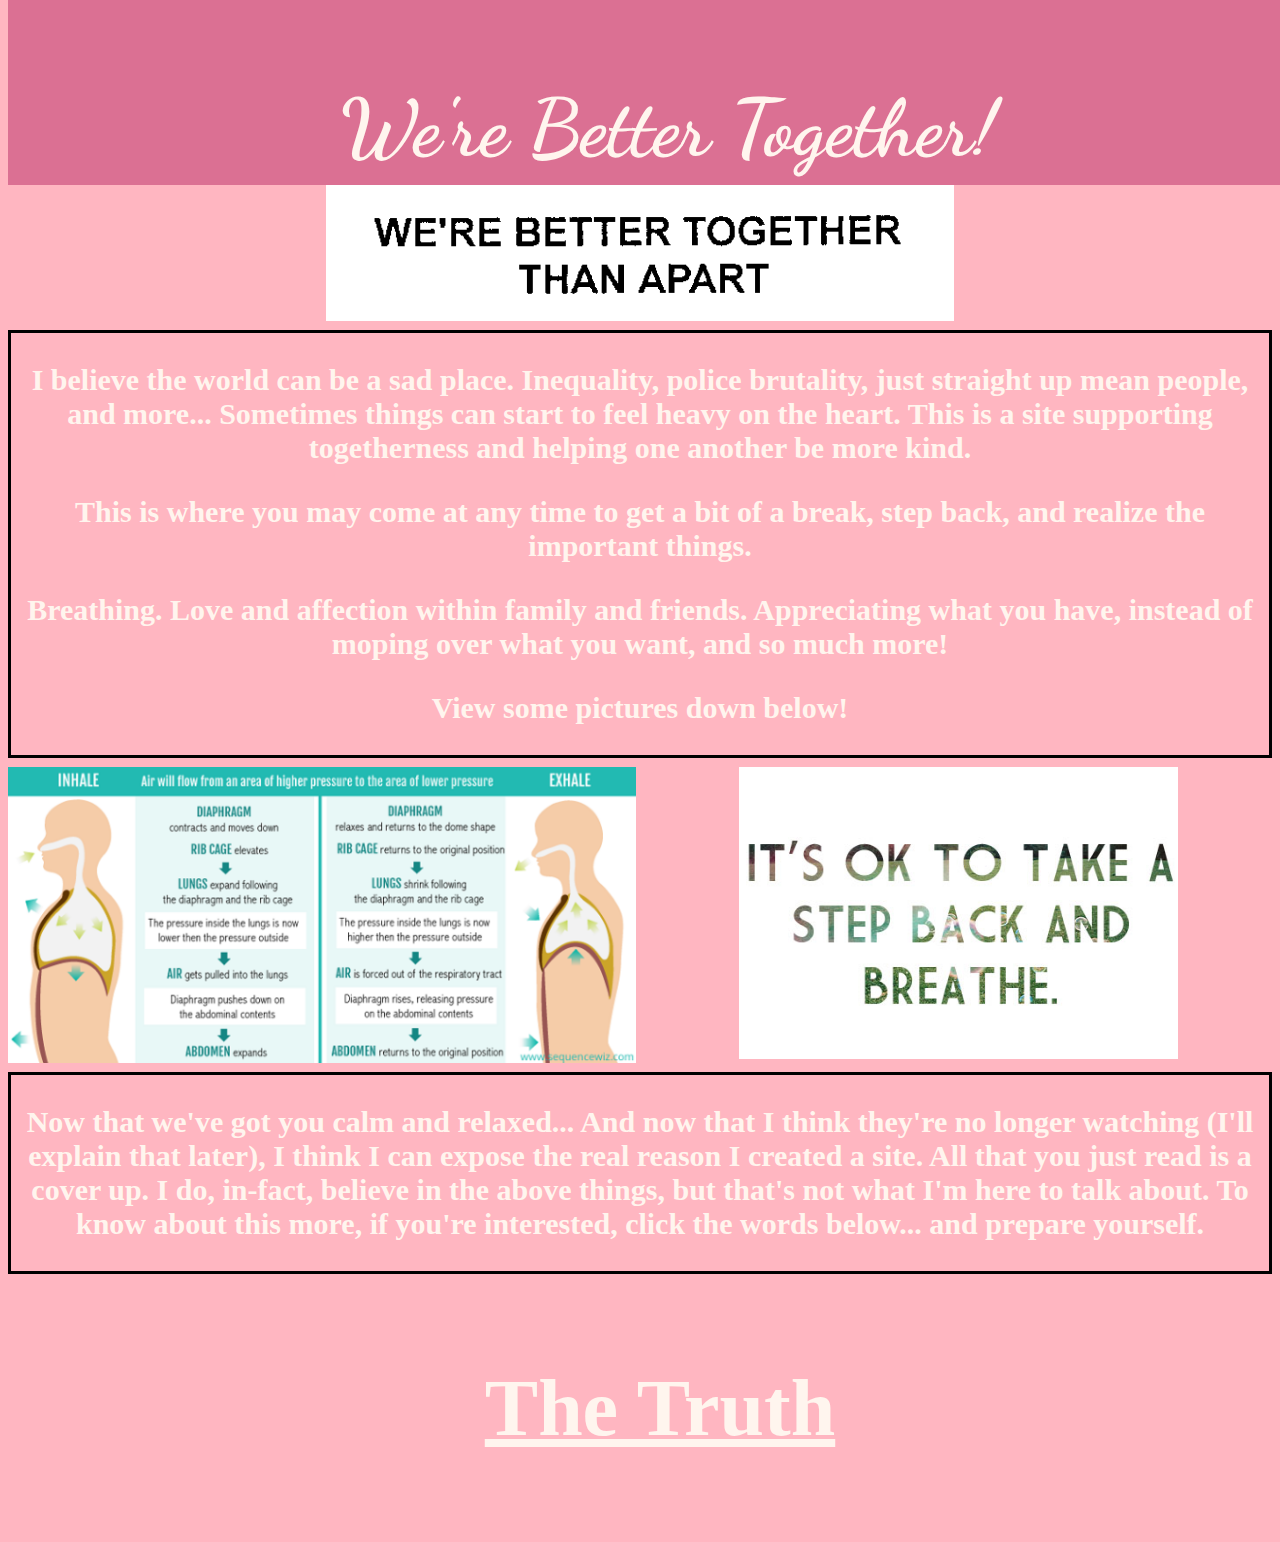
<file: index.html>
<!DOCTYPE html>
<html>
	<head>
		<title>Welcome!</title>
		<link href="style.css" type="text/css" rel="stylesheet">
		<link href="https://fonts.googleapis.com/css?family=Dancing+Script|Kaushan+Script|Pinyon+Script" rel="stylesheet">
	</head>
	<body>
		<center>
		<div class="header">
			<ul class="otis">
				<li>We're Better Together!</li>
			</ul>
		</div>
		</center>
		
		<div class="gap">
		</div>
		
		<div class="grid-4col">
			<div class="colspan1">
			</div>
		
			<div class="colspan2">
				<img src= "images/better.JPG" alt="If you see this the image didn't load! Sorry." class="center">
			</div>
		
			<div class="colspan1">
			</div>
		
			<div class="colspan4">
				<center><p>I believe the world can be a sad place. Inequality, police brutality, just straight up mean people, and more... Sometimes things can start to feel heavy on the heart. This is a site supporting togetherness and helping one another be more kind.</p></center><center><p>This is where you may come at any time to get a bit of a break, step back, and realize the important things.</p></center><center><p>Breathing. Love and affection within family and friends. Appreciating what you have, instead of moping over what you want, and so much more!</p></center><center><p>View some pictures down below!</p></center>
			</div>
		
			<div class="colspan2">
				<img src= "images/breathing.png" alt="If you see this the image didn't load! Sorry." class="center">
			</div>
		
			<div class="colspan2">
				<img src= "images/stepback.png" alt="If you see this the image didn't load! Sorry." class="center2">
			</div>
		
			<div class="colspan4">
				<center><p>Now that we've got you calm and relaxed... And now that I think they're no longer watching (I'll explain that later), I think I can expose the real reason I created a site. All that you just read is a cover up. I do, in-fact, believe in the above things, but that's not what I'm here to talk about. To know about this more, if you're interested, click the words below... and prepare yourself.</p></center>
			</div>
		
			<div class="colspan1">
			</div>
		
			<div class="colspan2">
				<center><ul>
					<a href="page2.html" class="otis"><li>The Truth</li></a>
				</ul></center>
			</div>
		
			<div class="colspan1">
			</div>
		
		</div>
	</body>
</file>
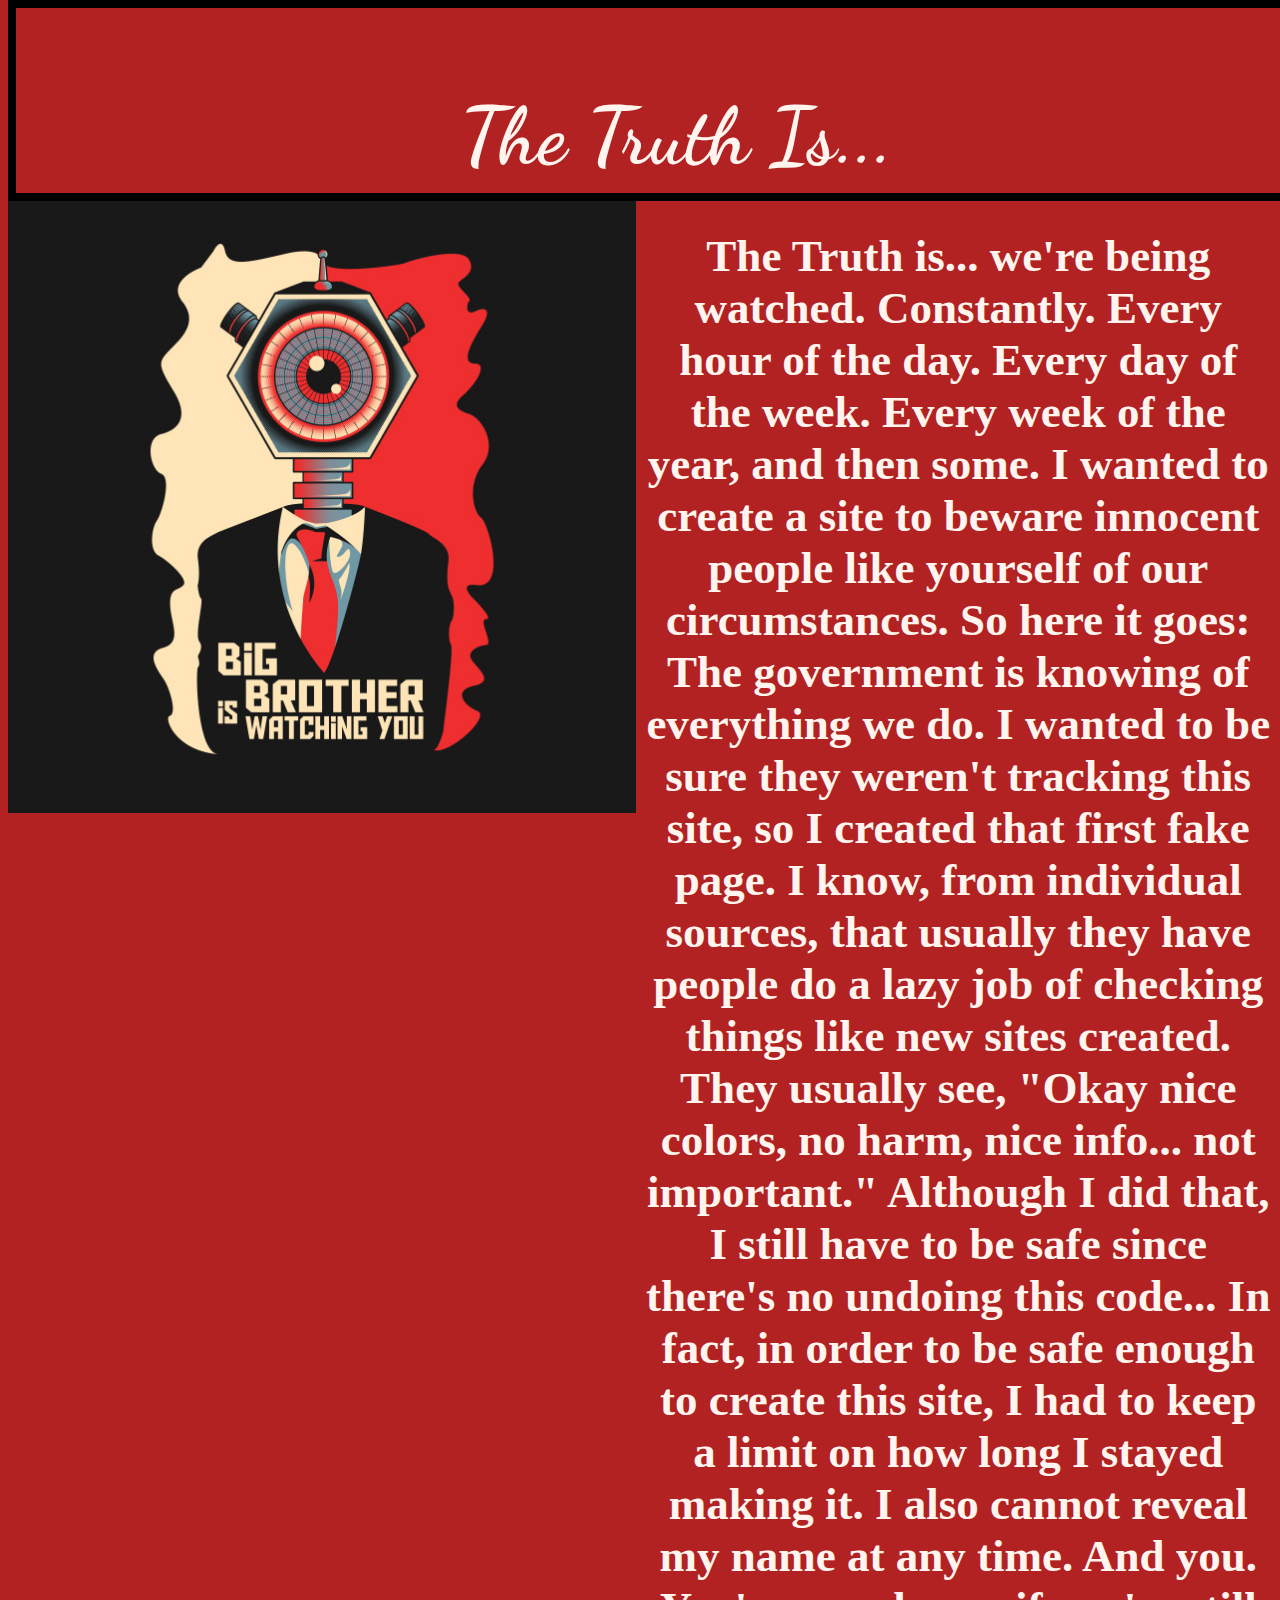
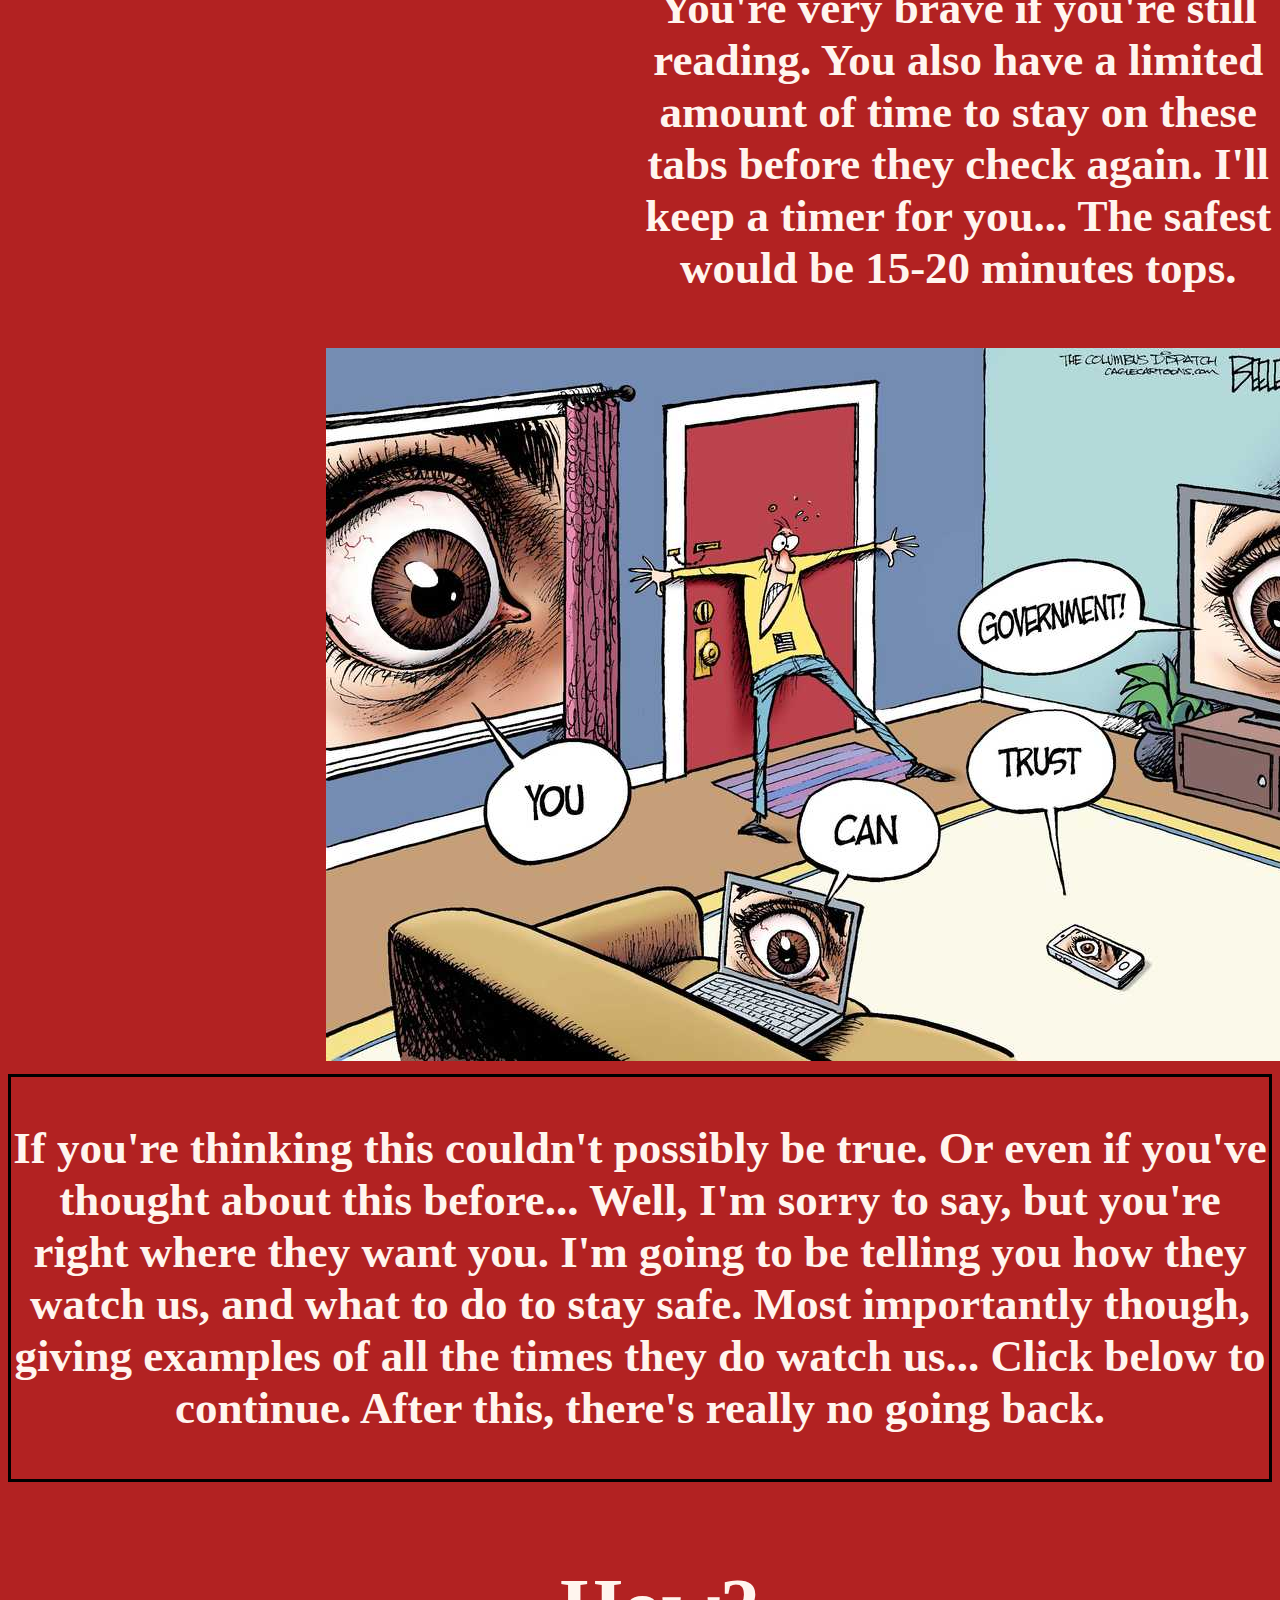
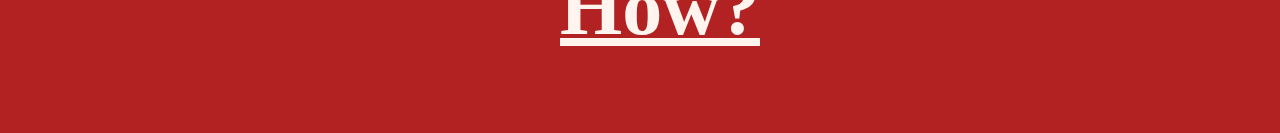
<file: page2.html>
<!DOCTYPE html>
<html>
	<head>
		<title>The Truth</title>
		<link href="style2.css" type="text/css" rel="stylesheet">
		<link href="https://fonts.googleapis.com/css?family=Dancing+Script|Kaushan+Script|Pinyon+Script" rel="stylesheet">
	</head>
	<body>
		<div class="gap">
		</div>
		
		<div class="grid-4col">
			<div class="header2">
				<ul class="otis">
					<li>The Truth Is...</li>
				</ul>
			</div>
		
			<div class="colspan2">
				<img src= "images/watching.png" width="100%" alt="If you see this the image didn't load! Sorry.">
			</div>
			
			<div class="colspan2">
				<center><p>The Truth is... we're being watched. Constantly. Every hour of the day. Every day of the week. Every week of the year, and then some. I wanted to create a site to beware innocent people like yourself of our circumstances. So here it goes: The government is knowing of everything we do. I wanted to be sure they weren't tracking this site, so I created that first fake page. I know, from individual sources, that usually they have people do a lazy job of checking things like new sites created. They usually see, "Okay nice colors, no harm, nice info... not important." Although I did that, I still have to be safe since there's no undoing this code... In fact, in order to be safe enough to create this site, I had to keep a limit on how long I stayed making it. I also cannot reveal my name at any time. And you. You're very brave if you're still reading. You also have a limited amount of time to stay on these tabs before they check again. I'll keep a timer for you... The safest would be 15-20 minutes tops.
			</div>
			
			<div class="colspan1">
			</div>
			
			<div class="colspan2">
				<center><img src="images/animation.png" alt="If you see this the image didn't load! Sorry."></center>
			</div>
			
			<div class="colspan1">
			</div>
			
			<div class="colspan4">
				<center><p>If you're thinking this couldn't possibly be true. Or even if you've thought about this before... Well, I'm sorry to say, but you're right where they want you. I'm going to be telling you how they watch us, and what to do to stay safe. Most importantly though, giving examples of all the times they do watch us... Click below to continue. After this, there's really no going back.</p></center>
			</div>
			
		</div>
	
		<div class="colspan2">
			<center><ul>
				<a href="page3.html" class="otis"><li>How?</li></a>
			</ul></center>
		</div>
	</body>
</file>
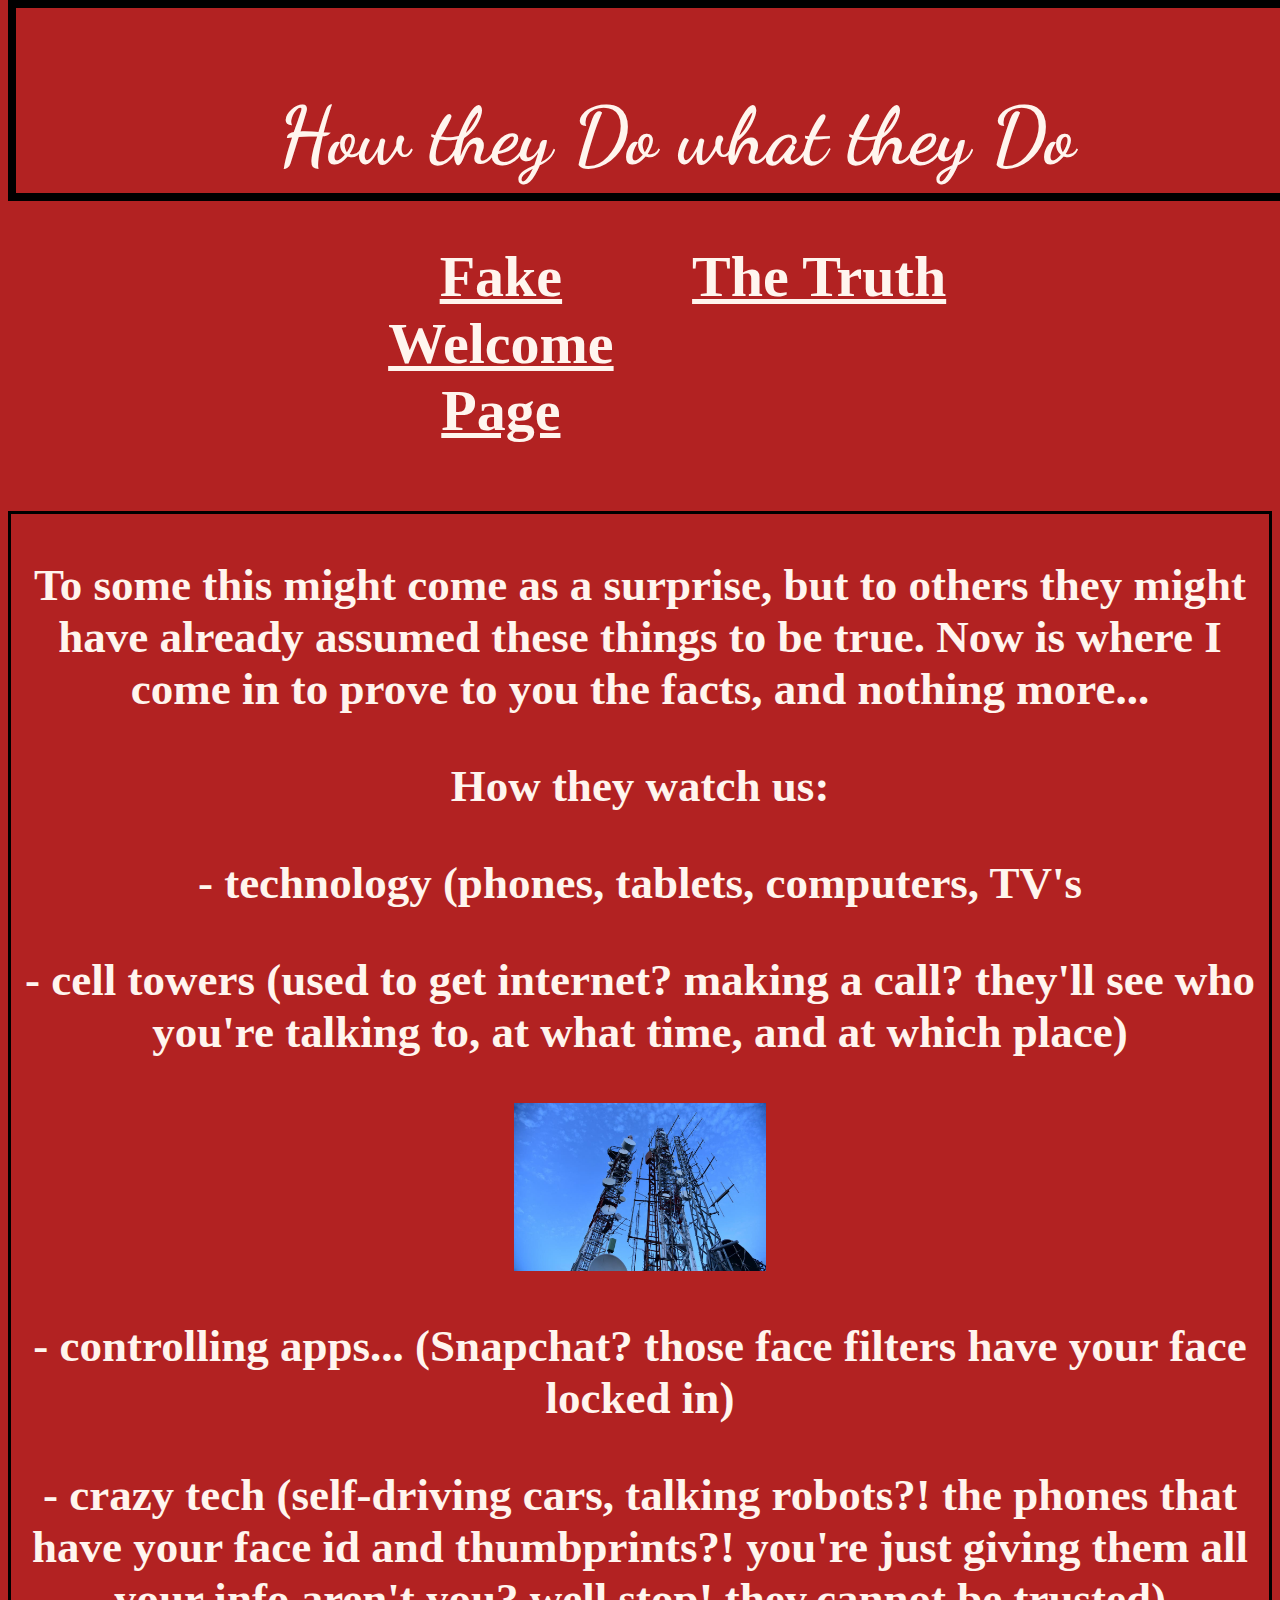
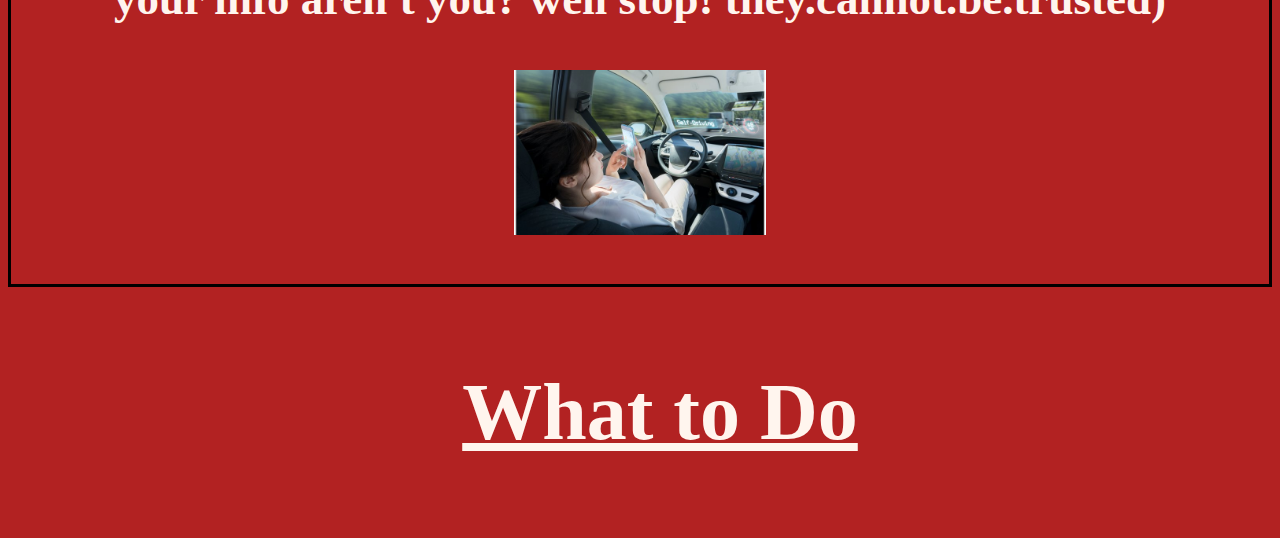
<file: page3.html>
<!DOCTYPE html>
<html>
	<head>
		<title>How?</title>
		<link href="style2.css" type="text/css" rel="stylesheet">
		<link href="https://fonts.googleapis.com/css?family=Dancing+Script|Kaushan+Script|Pinyon+Script" rel="stylesheet">
	</head>
	<body>
		<div class="gap">
		</div>
		<div class="grid-4col">
			<div class="header2">
				<ul class="otis">
					<li>How they Do what they Do</li>
				</ul>
			</div>
		
			<div class="colspan1">
			</div>
		
			<div class="colspan1">
				<ul class="otis2">
					<a href="index.html" class="center"><li>Fake Welcome Page</li></a>
				</ul>
			</div>
		
			<div class="colspan1">
				<ul class="otis2">
					<a href="page2.html" class="center"><li>The Truth</li></a>
				</ul>
			</div>
		
			<div class="colspan1">
			</div>
		
			<div class="colspan4">
				<center><p>To some this might come as a surprise, but to others they might have already assumed these things to be true. Now is where I come in to prove to you the facts, and nothing more...</p></center><center><p>How they watch us:</p></center><center><p>- technology (phones, tablets, computers, TV's</p></center><center><p>- cell towers (used to get internet? making a call? they'll see who you're talking to, at what time, and at which place)<center><img src="images/tower.png" width="20%" alt="If you see this the image didn't load! Sorry."></center></p></center><center><p>- controlling apps... (Snapchat? those face filters have your face locked in)</p></center><center><p>- crazy tech (self-driving cars, talking robots?! the phones that have your face id and thumbprints?! you're just giving them all your info aren't you? well stop! they.cannot.be.trusted)<center><img src="images/driving.png" width="20%" alt="If you see this the image didn't load! Sorry."></center></p></center>
			</div>
		
		</div>
	
		<div class="colspan2">
			<center><ul>
				<a href="page4.html" class="otis"><li>What to Do</li></a>
			</ul></center>
		</div>
	</body>
</file>
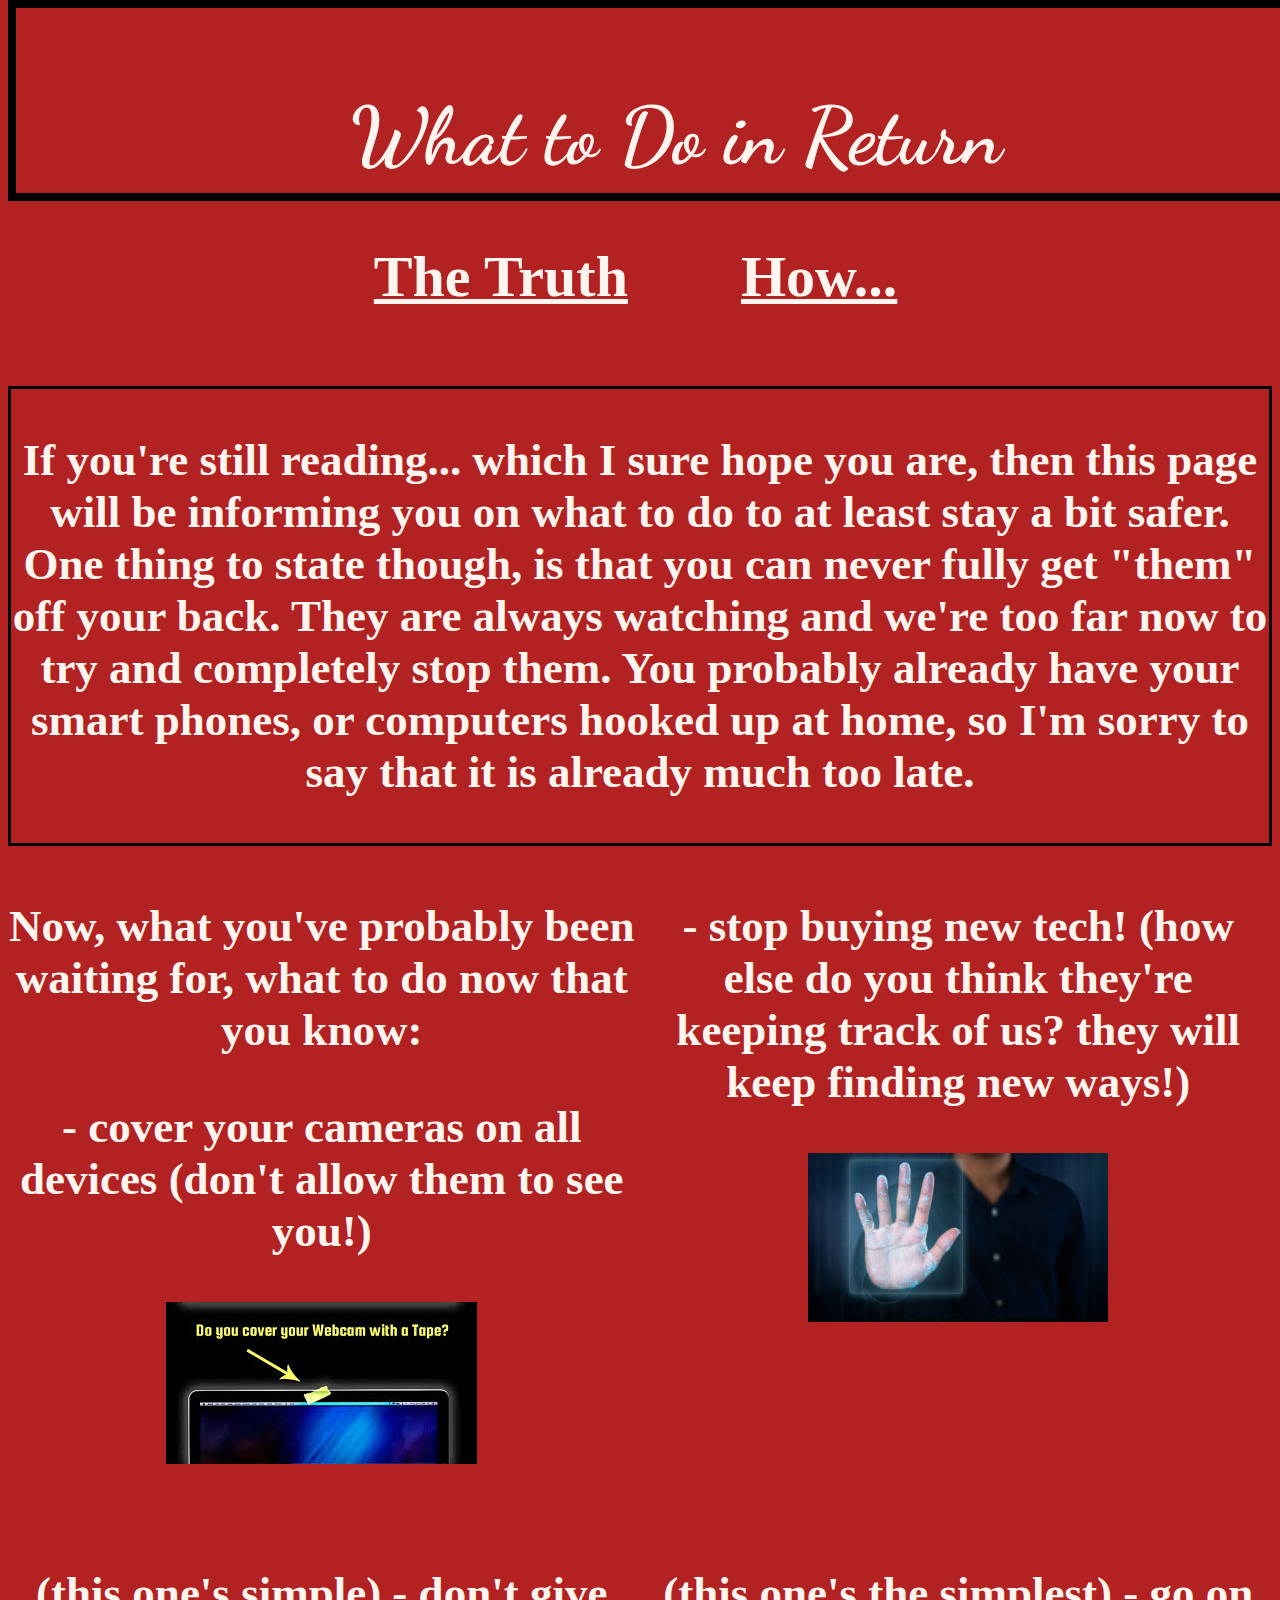
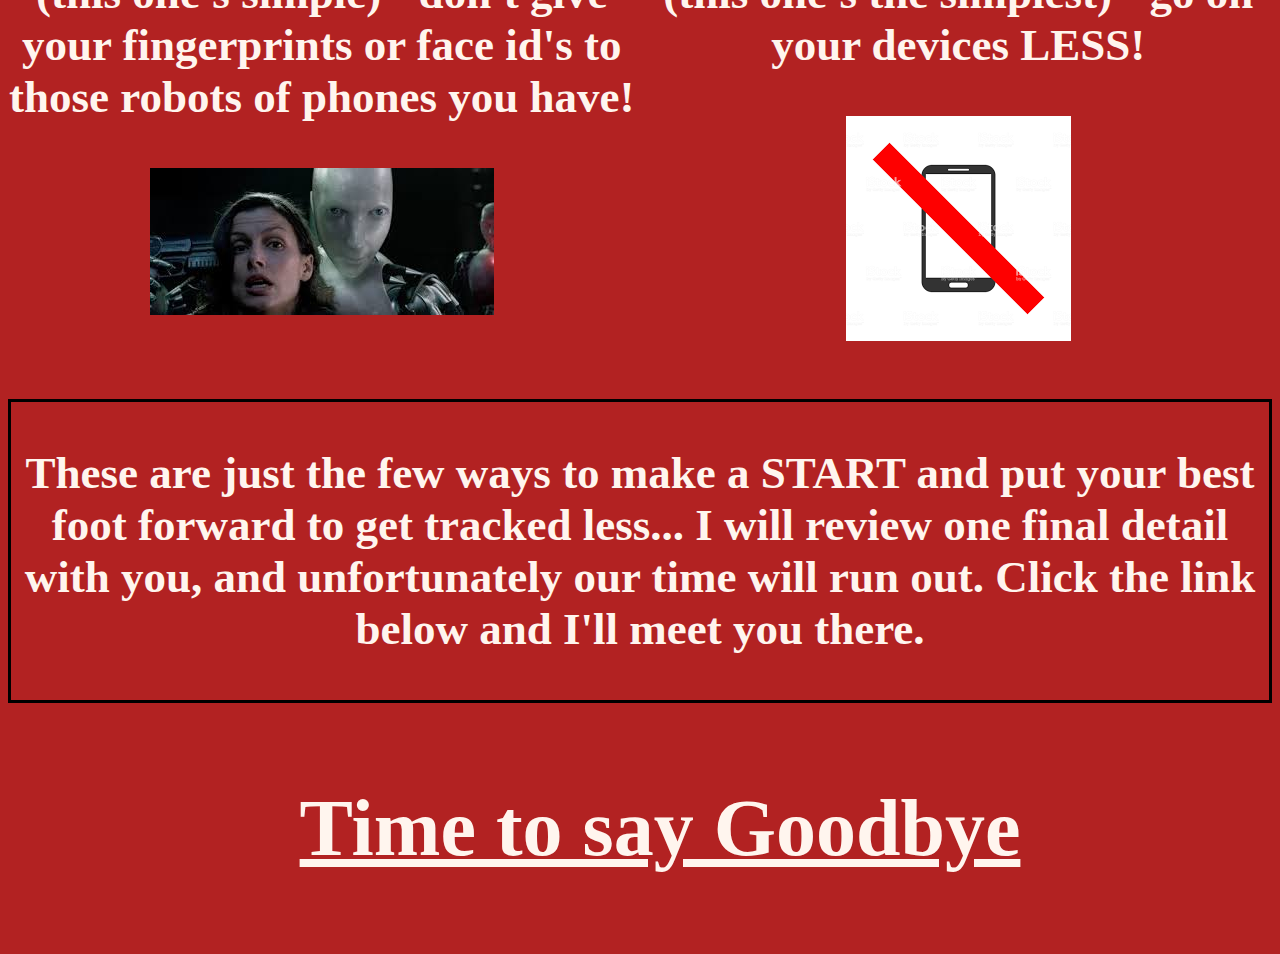
<file: page4.html>
<!DOCTYPE html>
<html>
	<head>
		<title>What to Do</title>
		<link href="style2.css" type="text/css" rel="stylesheet">
		<link href="https://fonts.googleapis.com/css?family=Dancing+Script|Kaushan+Script|Pinyon+Script" rel="stylesheet">
	</head>
	<body>
		<div class="gap">
		</div>
		<div class="grid-4col">
			<div class="header2">
				<ul class="otis">
					<li>What to Do in Return</li>
				</ul>
			</div>
		
			<div class="colspan1">
			</div>
		
			<div class="colspan1">
				<ul class="otis2">
					<a href="page2.html" class="center"><li>The Truth</li></a>
				</ul>
			</div>
		
			<div class="colspan1">
				<ul class="otis2">
					<a href="page3.html" class="center"><li>How...</li></a>
				</ul>
			</div>
		
			<div class="colspan1">
			</div>
		
			<div class="colspan1">
			</div>
		
			<div class="colspan4">
				<center><p>If you're still reading... which I sure hope you are, then this page will be informing you on what to do to at least stay a bit safer. One thing to state though, is that you can never fully get "them" off your back. They are always watching and we're too far now to try and completely stop them. You probably already have your smart phones, or computers hooked up at home, so I'm sorry to say that it is already much too late.</p></center>
			</div>
		
			<div class="colspan2">
				<center><p>Now, what you've probably been waiting for, what to do now that you know:</p></center><center><p>- cover your cameras on all devices (don't allow them to see you!)<center><img src="images/webcam.png" alt="If you see this the image didn't load! Sorry."></center></p></center>
			</div>
		
			<div class="colspan2">
				<center><p>- stop buying new tech! (how else do you think they're keeping track of us? they will keep finding new ways!)<center><img src="images/hand.png" alt="If you see this the image didn't load! Sorry."></center></p></center>
			</div>
		
			<div class="colspan2">
				<center><p>(this one's simple) - don't give your fingerprints or face id's to those robots of phones you have!<center><img src="images/scary.png" alt="If you see this the image didn't load! Sorry."></center></p></center>
			</div>
		
			<div class="colspan2">
				<center><p>(this one's the simplest) - go on your devices LESS!<center><img src="images/phone.png" alt="If you see this the image didn't load! Sorry."></center></p></center>
			</div>
		
			<div class="colspan4">
				<center><p>These are just the few ways to make a START and put your best foot forward to get tracked less... I will review one final detail with you, and unfortunately our time will run out. Click the link below and I'll meet you there.</p></center>
			</div>
		
		</div>
	
		<div class="colspan2">
			<center><ul>
				<a href="page5.html" class="otis"><li>Time to say Goodbye</li></a>
			</ul></center>
		</div>
	</body>
</file>
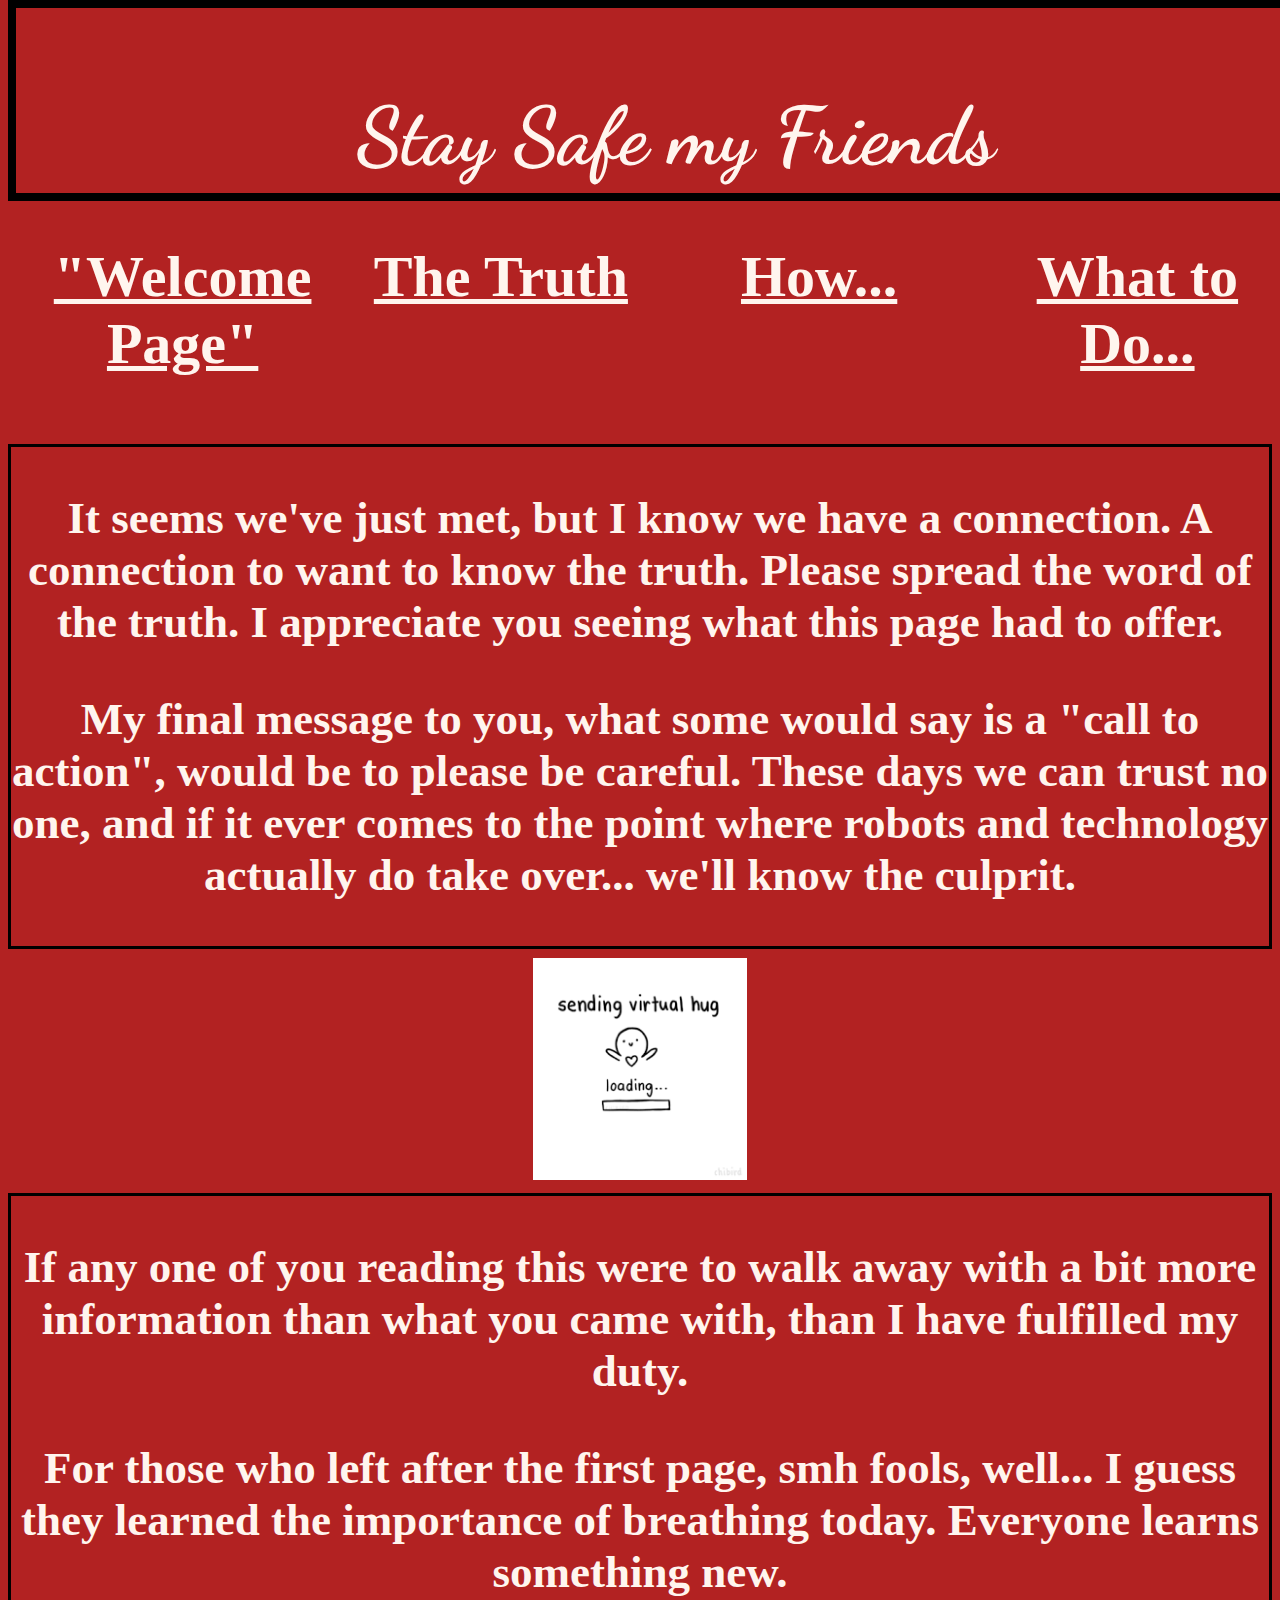
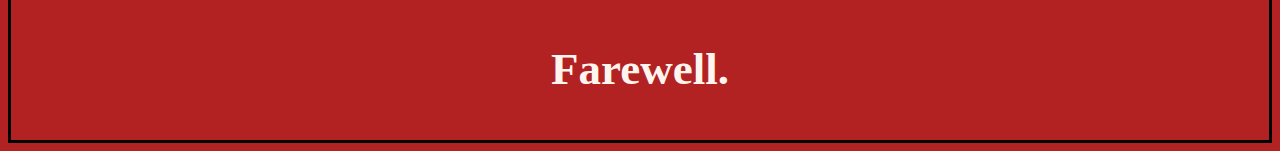
<file: page5.html>
<!DOCTYPE html>
<html>
	<head>
		<title>Please Be Careful</title>
		<link href="style2.css" type="text/css" rel="stylesheet">
		<link href="https://fonts.googleapis.com/css?family=Dancing+Script|Kaushan+Script|Pinyon+Script" rel="stylesheet">
	</head>
	<body>
		<div class="gap">
		</div>
		
		<div class="grid-4col">
			<div class="header2">
				<ul class="otis">
					<li>Stay Safe my Friends</li>
				</ul>
			</div>
		
			<div class="colspan1">
				<ul class="otis2">
					<a href="index.html" class="center"><li>"Welcome Page"</li></a>
				</ul>
			</div>
		
			<div class="colspan1">
				<ul class="otis2">
					<a href="page2.html" class="center"><li>The Truth</li></a>
				</ul>
			</div>
		
			<div class="colspan1">
				<ul class="otis2">
					<a href="page3.html" class="center"><li>How...</li></a>
				</ul>
			</div>
		
			<div class="colspan1">
				<ul class="otis2">
					<a href="page4.html" class="center"><li>What to Do...</li></a>
				</ul>
			</div>
		
			<div class="colspan4">
				<center><p>It seems we've just met, but I know we have a connection. A connection to want to know the truth. Please spread the word of the truth. I appreciate you seeing what this page had to offer.</p></center><center><p>My final message to you, what some would say is a "call to action", would be to please be careful. These days we can trust no one, and if it ever comes to the point where robots and technology actually do take over... we'll know the culprit.</p></center>
			</div>
		
			<div class="colspan1">
			</div>
		
			<div class="colspan2">
				<center><img src="images/hug.png" width= "34%" alt="If you see this the image didn't load! Sorry."></center>
			</div>
		
			<div class="colspan4">
				<center><p>If any one of you reading this were to walk away with a bit more information than what you came with, than I have fulfilled my duty.</p></center><center><p>For those who left after the first page, smh fools, well... I guess they learned the importance of breathing today. Everyone learns something new.</p></center><center><p>Farewell.</p></center>
			</div>
		
		</div>	
	</body>
</file>
<file: style.css>
body {
	background-color: #FFB6C1;
}
.header {
  overflow: hidden;
  background-color: #DB7093;
  position: fixed;
  top: 0;
  width: 100%;
  height: 185px;
  text-align: center;
  font-family: Dancing Script, cursive;
  font-size: 80px;
  color: #FFF5EE;
} 
.center {
	display: block;
	margin-left: auto;
	margin-right: auto;
	width: 100%;
	text-align: center;
}
.center2 {
	display: block;
	margin-left: auto;
	margin-right: auto;
	width: 70%;
	text-align: center;
}
a:link {
	color: #FFF5EE;
}

a:visited {
    color: #FFF5EE;
}
.otis {
	list-style-type: none;
}
.grid-4col {
	display: grid;
	grid-template-columns: 1fr 1fr 1fr 1fr;
	grid-gap: 1vh;
	margin-top: 185px;
}
.colspan1 {
	grid-column: span 1;
}
.colspan2 {
	grid-column: span 2;
}
.colspan3 {
	grid-column: span 3;
	border: solid;
}
.colspan4 {
	grid-column: span 4;
	border: solid;
}
.gap {
	margin-top: 13%;
}
p {
	font-size: 30px;
	font-family: Times;
	color: #FFF5EE;
	font-weight: bold;
}
ul {
	font-size: 80px;
	font-weight: bold;
}

	
	
	
	
	
	
	
	
	
	
	
	
	
	
	
	
	
	
	
	
	
	
	
	
	
	
	
\

}
</file>
<file: style2.css>
body {
	background-color: #B22222;
}
.header {
  overflow: hidden;
  background-color: #B22222;
  position: fixed;
  top: 0;
  width: 100%;
  height: 185px;
  text-align: center;
  font-family: Dancing Script, cursive;
  font-size: 80px;
  color: #FFF5EE;
}
.header2 {
	overflow: hidden;
	background-color: #B22222;
	position: fixed;
	top: 0;
	width: 100%;
	height: 185px;
	text-align: center;
	font-family: Dancing Script, cursive;
	font-size: 80px;
	color: #FFF5EE;
	border: 8px solid black;
}
.center {
	display: block;
	margin-left: auto;
	margin-right: auto;
	width: 100%;
	text-align: center;
}
.center2 {
	display: block;
	margin-left: auto;
	margin-right: auto;
	width: 70%;
	text-align: center;
}
a:link {
	color: #FFF5EE;
}

a:visited {
    color: #FFF5EE;
}
.otis {
	list-style-type: none;
}
.otis2 {
	list-style-type: none;
	font-size: 58px;
}
.grid-4col {
	display: grid;
	grid-template-columns: 1fr 1fr 1fr 1fr;
	grid-gap: 1vh;
	margin-top: 185px;
}
.colspan1 {
	grid-column: span 1;
}
.colspan2 {
	grid-column: span 2;
}
.colspan3 {
	grid-column: span 3;
	border: 3px solid black;
}
.colspan4 {
	grid-column: span 4;
	border: 3px solid black;
}
.gap {
	margin-top: 13%;
}
p {
	font-size: 45px;
	font-family: Times;
	color: #FFF5EE;
	font-weight: bold;
}
ul {
	font-size: 80px;
	font-weight: bold;
}
</file>
